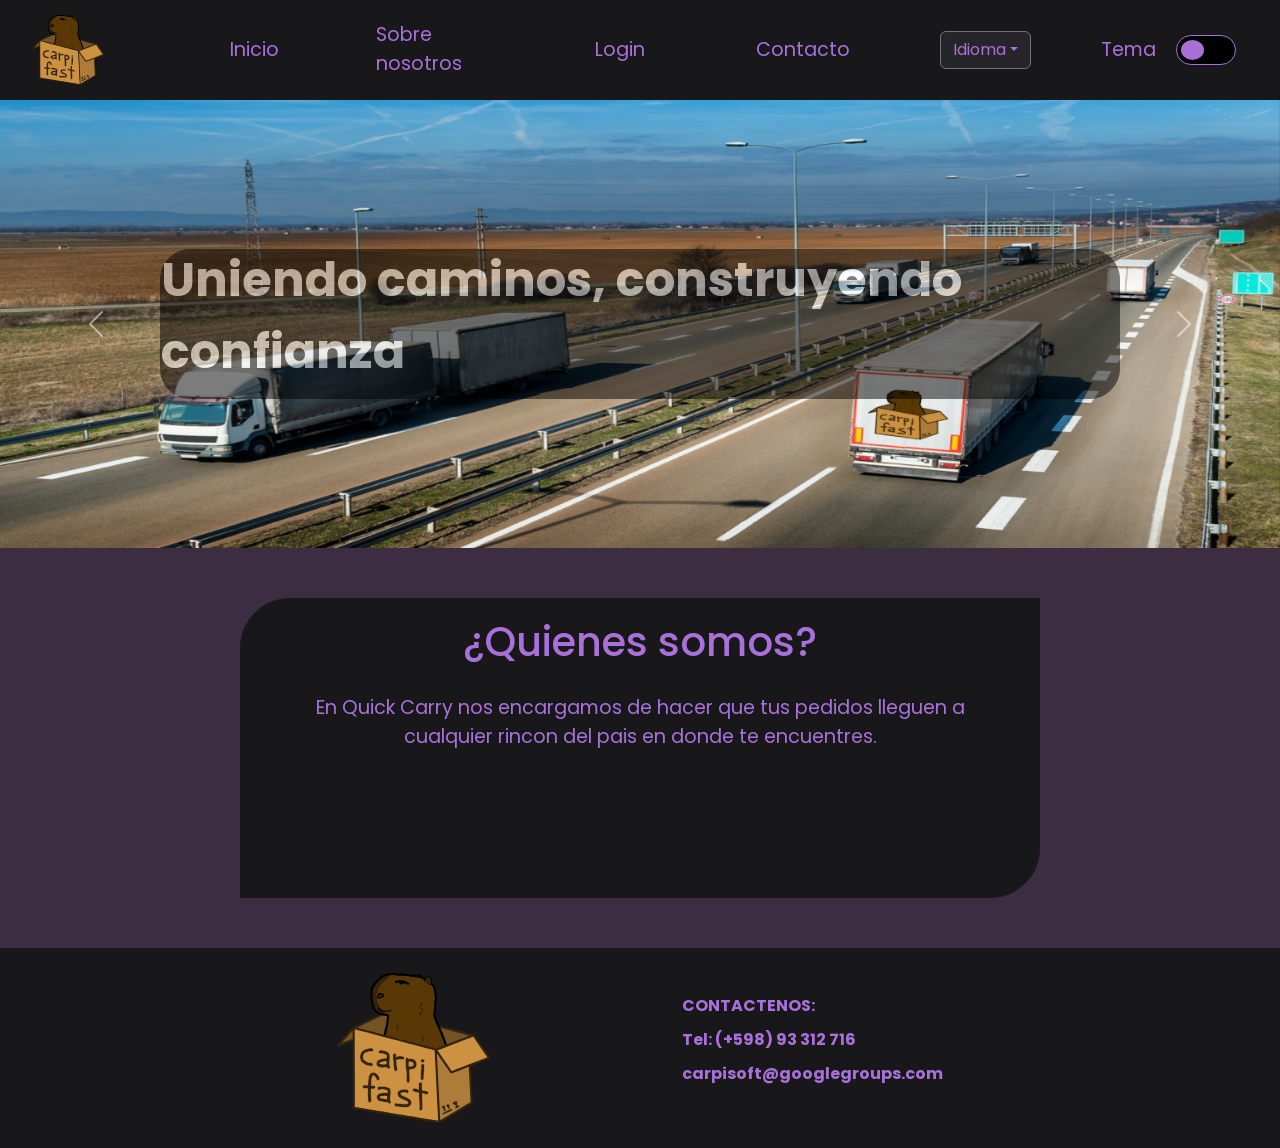
<file: index.html>
<!DOCTYPE html>
<html lang="en">
<head>
    <meta charset="UTF-8">
    <meta name="viewport" content="width=device-width, initial-scale=1.0">
    <title>Carpifast</title>
    <link rel="shortcut icon" href="./img/carpifast.svg" type="image/x-icon">
    <link rel="stylesheet" href="./css/fuentes.css">
    <link href="https://cdn.jsdelivr.net/npm/bootstrap@5.0.2/dist/css/bootstrap.min.css" rel="stylesheet" integrity="sha384-EVSTQN3/azprG1Anm3QDgpJLIm9Nao0Yz1ztcQTwFspd3yD65VohhpuuCOmLASjC" crossorigin="anonymous">
    <link rel="stylesheet" href="./css/style.css">
</head>
<body>
    
    <nav class="ourNavbar">
        <input type="checkbox" id="check">
        <label for="check" class="checkbtn">
          <img class="hamburguesa" id="hamburguesa" src="./img/list.svg">
        </label>
        <h1 class="titulo">CARPIFAST</h1>
        <a href="./index.html"><img class="logo-menu-hamburguesa" src="./img/carpifast.svg"></a>

        <ul class="nav-list">
            <li class="list-element-logo"><a href="./index.html"><img class="logo" src="./img/carpifast.svg"></a></li>
            <li class="list-element"><a id="inicio" href="./index.html">Inicio</a></li>
            <li class="list-element"><a id="sobre-nosotros" href="#sobre-nosotros">Sobre nosotros</a></li>
            <li class="list-element"><a id="login" href="./login.html">Login</a></li>
            <li class="list-element"><a id="contacto" href="./contacto.html">Contacto</a></li>
            <li class="list-element">
              <div class="dropdown">
                <button id="idioma" class="btn btn-secondary dropdown-toggle" type="button" id="dropdownMenuButton1" data-bs-toggle="dropdown" aria-expanded="false">Idioma</button>
                <ul class="dropdown-menu" aria-labelledby="dropdownMenuButton1">
                  <li><a class="dropdown-item" href="#" id="es">Español</a></li>
                  <li><a class="dropdown-item" href="#" id="en">English</a></li>
                </ul>
              </div>
            </li>
            <li class="list-element" id="switch-container">
                <p class="p-tema" style="margin: 0 20px 0 0;" id="tema">Tema</p>
                <label class="switch">
                <input id="switch" type="checkbox">
                <span class="slider round"></span>
              </label>
            </li>
        </ul>
    </nav>

    <main id="carouselExampleControls" class="carousel slide" data-bs-ride="carousel">

        <div class="contenedor">
            <p id="lema" class="lema">Uniendo caminos, construyendo confianza</p>
        </div>

        <div class="carousel-inner">
          <div class="carousel-item active">
            <img class="img-carrusel" src="./img/fondo_carrusel1.png" class="d-block w-100" alt="imagen 1">
          </div>
          <!-- <div class="carousel-item">
            <img class="img-carrusel" src="./img/carrusel1.webp" class="d-block w-100" alt="asd">
          </div> -->
        </div>

        <button class="carousel-control-prev" type="button" data-bs-target="#carouselExampleControls" data-bs-slide="prev">
          <span class="carousel-control-prev-icon" aria-hidden="true"></span>
          <span class="visually-hidden">Previous</span>
        </button>
        <button class="carousel-control-next" type="button" data-bs-target="#carouselExampleControls" data-bs-slide="next">
          <span class="carousel-control-next-icon" aria-hidden="true"></span>
          <span class="visually-hidden">Next</span>
        </button>

    </main>

    <section id="sobre-nosotros">
        <div class="about-us-container" id="about">
            <h1 id="quienes-somos">¿Quienes somos?</h1>
            <p id="info">En Quick Carry nos encargamos de hacer que tus pedidos lleguen a cualquier rincon del pais en donde te encuentres.</p>
        </div>
    </section>

    <footer>
        <img class="logo-footer" src="./img/carpifast.svg">
        <ul class="contacto">
            <li id="contactenos">CONTACTENOS:</li>
            <li>Tel: (+598) 93 312 716</li>
            <li>carpisoft@googlegroups.com</li>
        </ul>
    </footer>

    <script src="https://cdn.jsdelivr.net/npm/bootstrap@5.0.2/dist/js/bootstrap.bundle.min.js" integrity="sha384-MrcW6ZMFYlzcLA8Nl+NtUVF0sA7MsXsP1UyJoMp4YLEuNSfAP+JcXn/tWtIaxVXM" crossorigin="anonymous"></script>
    <script src="./js/modoClaroOscuro/estilosMain.js"></script>
    <script src="./js/idiomas/main_idioma.js"></script>
</body>
</html>
</file>
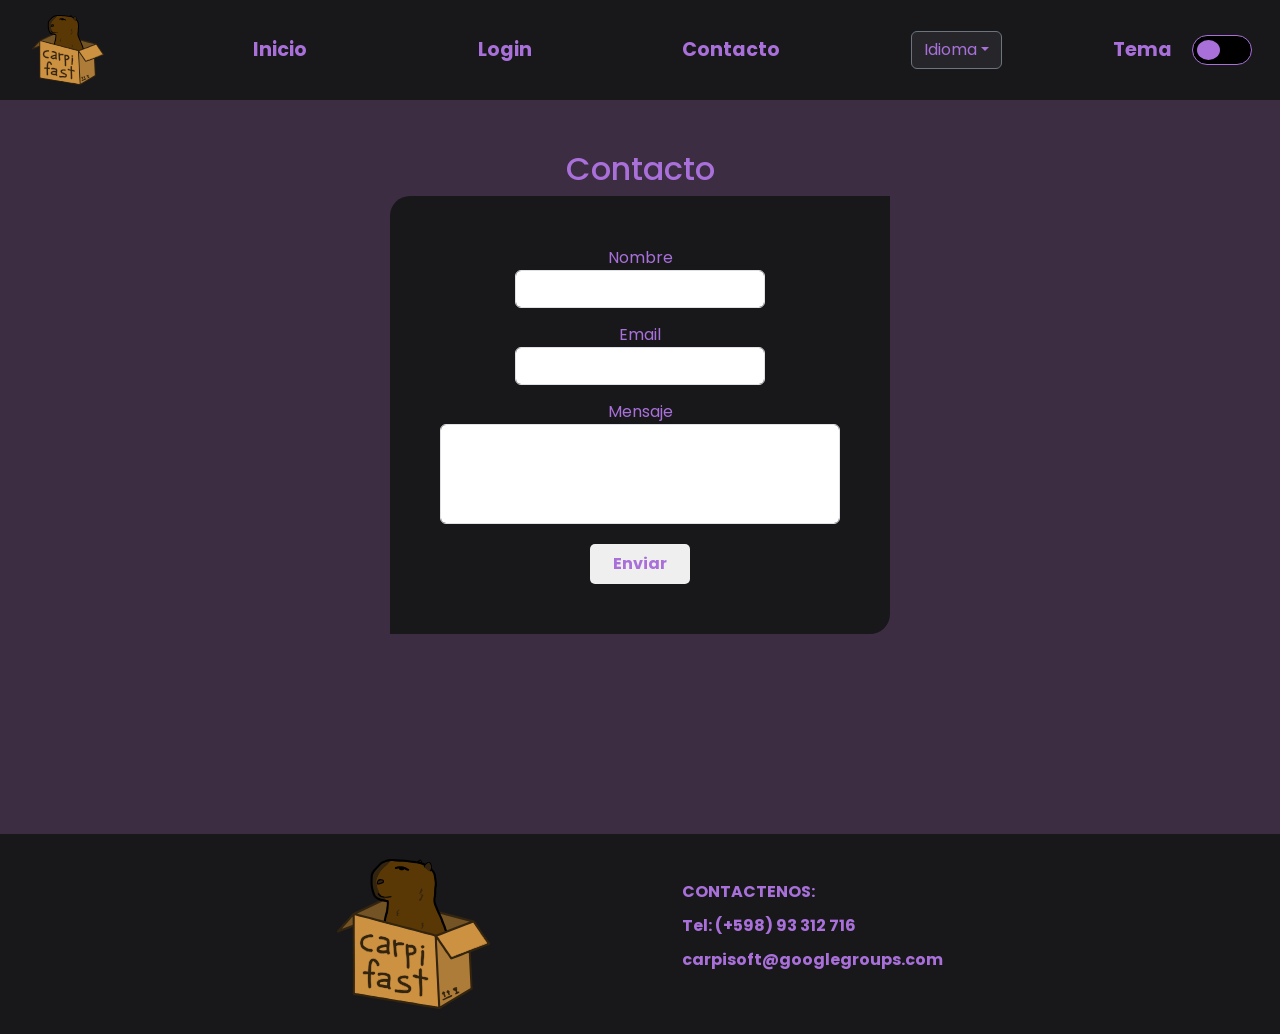
<file: contacto.html>
<!DOCTYPE html>
<html lang="en">
<head>
    <meta charset="UTF-8">
    <meta name="viewport" content="width=device-width, initial-scale=1.0">
    <title>Contacto</title>
    <link rel="shortcut icon" href="./img/carpifast.svg" type="image/x-icon">
    <link rel="stylesheet" href="./css/fuentes.css">
    <link href="https://cdn.jsdelivr.net/npm/bootstrap@5.0.2/dist/css/bootstrap.min.css" rel="stylesheet" integrity="sha384-EVSTQN3/azprG1Anm3QDgpJLIm9Nao0Yz1ztcQTwFspd3yD65VohhpuuCOmLASjC" crossorigin="anonymous">
    <link rel="stylesheet" href="./css/contacto.css">
</head>
<body>
    
    <nav class="ourNavbar">
        <input type="checkbox" id="check">
        <label for="check" class="checkbtn">
          <img class="hamburguesa" id="hamburguesa" src="./img/list.svg">
        </label>
        <h1 class="titulo">CARPIFAST</h1>
        <a href="./index.html"><img class="logo-menu-hamburguesa" src="./img/carpifast.svg"></a>

        <ul class="nav-list">
            <li class="list-element-logo"><a href="./index.html"><img class="logo" src="./img/carpifast.svg"></a></li>
            <li class="list-element"><a id="inicio" href="./index.html">Inicio</a></li>
            <li class="list-element"><a id="login" href="./login.html">Login</a></li>
            <li class="list-element"><a id="contacto" href="./contacto.html">Contacto</a></li>
            <li class="list-element">
              <div class="dropdown">
                <button id="idioma" class="btn btn-secondary dropdown-toggle" type="button" id="dropdownMenuButton1" data-bs-toggle="dropdown" aria-expanded="false">Idioma</button>
                <ul class="dropdown-menu" aria-labelledby="dropdownMenuButton1">
                  <li><a class="dropdown-item" href="#" id="es">Español</a></li>
                  <li><a class="dropdown-item" href="#" id="en">English</a></li>
                </ul>
              </div>
            </li>
            <li class="list-element" id="switch-container">
                <p class="p-tema" style="margin: 0 20px 0 0;" id="tema">Tema</p>
                <label class="switch">
                <input id="switch" type="checkbox">
                <span class="slider round"></span>
              </label>
            </li>
        </ul>
    </nav>

    <header>
        <h2 id="contacto2">Contacto</h2>
    </header>

    <section>
        <div class="container-form">
            <form action="https://formspree.io/f/xjvqjbzg" method="POST">
                <p id="nombre">Nombre</p><input class="form-control" name="nombre" type="text" required>
                <p id="email">Email</p><input class="form-control" name="email" type="email" required>
                <p id="mensaje">Mensaje</p><textarea maxlength="400" class="form-control text-area" name="mensaje" type="text" required></textarea>
                <button id="enviar" type="submit" class="btn-enviar"><b>Enviar</b></button>
            </form>
        </div>
    </section>

    <footer id="footer">
        <img class="logo-footer" src="./img/carpifast.svg">
        <ul class="contacto">
            <li id="contactenos">CONTACTENOS:</li>
            <li>Tel: (+598) 93 312 716</li>
            <li>carpisoft@googlegroups.com</li>
        </ul>
    </footer>

    <script src="https://cdn.jsdelivr.net/npm/bootstrap@5.0.2/dist/js/bootstrap.bundle.min.js" integrity="sha384-MrcW6ZMFYlzcLA8Nl+NtUVF0sA7MsXsP1UyJoMp4YLEuNSfAP+JcXn/tWtIaxVXM" crossorigin="anonymous"></script>
    <script src="./js/modoClaroOscuro/estilosContacto.js"></script>
    <script src="./js/idiomas/contacto_idioma.js"></script>

</body>
</html>
</file>
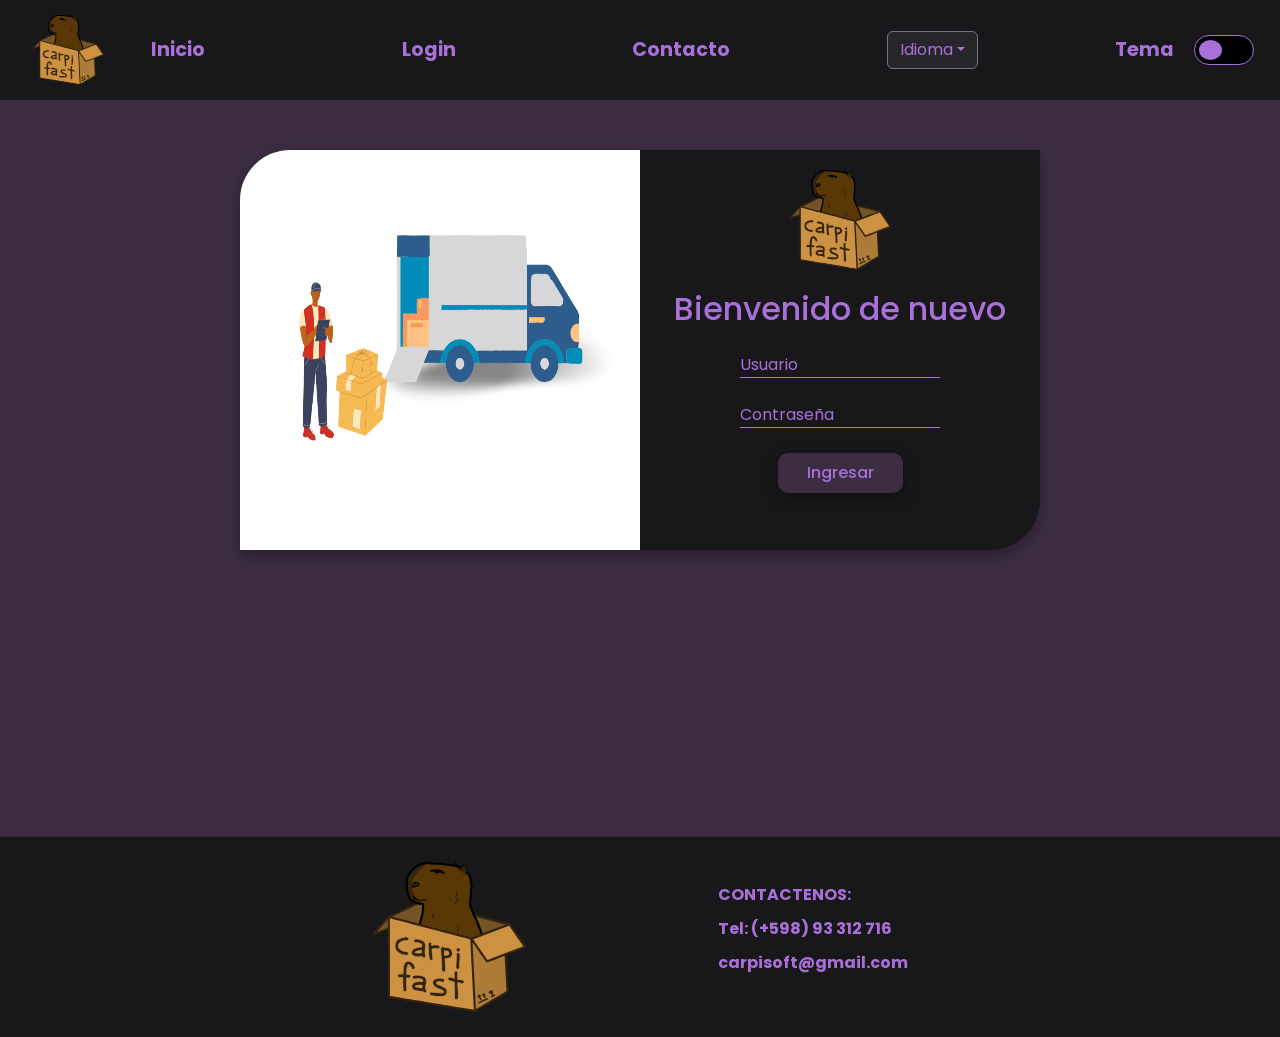
<file: login.html>
<!DOCTYPE html>
<html lang="en">
<head>
    <meta charset="UTF-8">
    <meta name="viewport" content="width=device-width, initial-scale=1.0">
    <title>Login | carpifast</title>
    <link rel="shortcut icon" href="./img/carpifast.svg" type="image/x-icon">
    <link rel="stylesheet" href="./css/fuentes.css">
    <link href="https://cdn.jsdelivr.net/npm/bootstrap@5.0.2/dist/css/bootstrap.min.css" rel="stylesheet" integrity="sha384-EVSTQN3/azprG1Anm3QDgpJLIm9Nao0Yz1ztcQTwFspd3yD65VohhpuuCOmLASjC" crossorigin="anonymous">
    <link rel="stylesheet" href="./css/login.css">
</head>
<body>
    
    <nav class="ourNavbar">
        <input type="checkbox" id="check">
        <label for="check" class="checkbtn">
          <img class="hamburguesa" id="hamburguesa" src="./img/list.svg">
        </label>
        <h1 class="titulo">CARPIFAST</h1>
        <a href="./index.html"><img class="logo-menu-hamburguesa" src="./img/carpifast.svg"></a>

        <ul class="nav-list">
            <li class="list-element-logo"><a href="./index.html"><img class="logo" src="./img/carpifast.svg"></a></li>
            <li class="list-element"><a id="inicio" href="./index.html">Inicio</a></li>
            <li class="list-element"><a id="login" href="./login.html">Login</a></li>
            <li class="list-element"><a id="contacto" href="./contacto.html">Contacto</a></li>
            <li class="list-element">
              <div class="dropdown">
                <button id="idioma" class="btn btn-secondary dropdown-toggle" type="button" id="dropdownMenuButton1" data-bs-toggle="dropdown" aria-expanded="false">Idioma</button>
                <ul class="dropdown-menu" aria-labelledby="dropdownMenuButton1">
                  <li><a class="dropdown-item" href="#" id="es">Español</a></li>
                  <li><a class="dropdown-item" href="#" id="en">English</a></li>
                </ul>
              </div>
            </li>
            <li class="list-element" id="switch-container">
                <p class="p-tema" style="margin: 0 20px 0 0;" id="tema">Tema</p>
                <label class="switch">
                <input id="switch" type="checkbox">
                <span class="slider round"></span>
              </label>
            </li>
        </ul>
    </nav>

    <section>

        <div class="login-container">

        <img class="img-background" src="./img/login-fondo.png">

        <div class="form-container">
            <img src="./img/carpifast.svg" class="login-logo">
            <h2 id="bienvenido">Bienvenido de nuevo</h2>

            <form action="#" method="POST">
                <input type="text" placeholder="Usuario" id="username" required>
                <input type="password" placeholder="Contraseña" id="password" required><br>
                <button type="submit" id="loginBtn" class="btn-login">Ingresar</button>
            </form>
        </div>
        
        </div>

    </section>

    <footer id="footer">
        <img class="logo-footer" src="./img/carpifast.svg">
        <ul class="contacto">
            <li id="contactenos">CONTACTENOS:</li>
            <li>Tel: (+598) 93 312 716</li>
            <li>carpisoft@gmail.com</li>
        </ul>
    </footer>
    
    <script src="https://ajax.googleapis.com/ajax/libs/jquery/3.7.0/jquery.min.js"></script>
    <script src="https://cdn.jsdelivr.net/npm/bootstrap@5.0.2/dist/js/bootstrap.bundle.min.js" integrity="sha384-MrcW6ZMFYlzcLA8Nl+NtUVF0sA7MsXsP1UyJoMp4YLEuNSfAP+JcXn/tWtIaxVXM" crossorigin="anonymous"></script>
    <script src="./js/modoClaroOscuro/estilosLogin.js"></script>
    <script src="./js/main.js"></script>
    <script src="./js/idiomas/login_idioma.js"></script>


</body>
</html>
</file>
<file: css/fuentes.css>
@import url('https://fonts.googleapis.com/css2?family=Poppins:wght@300&display=swap');
</file>
<file: css/style.css>
:root {
    --color-principal: #18181B;
    --color-fuente: #A970DA;
    --background: #3c2d43;
    --background-ham: #26262a;
  }

*{
    margin: 0;
    padding: 0;
    box-sizing: border-box;
}

body{
    background-color: var(--background);
}

p{
    color: var(--color-fuente);
}

.ourNavbar{
    background-color: var(--color-principal);
    height: 100px;
    display: flex;
    justify-content: center;
    align-items: center;
    align-content: space-around;
    vertical-align: middle;
}

.nav-list{
    display: flex;
    justify-content: center;
    align-items: center;
    width: 100vw;
    font-size: 1.2rem;
    margin: 0;
}

.list-element{
    list-style: none;
    width: 200px;
    height: 40px;
    margin-right: 40px;
    display: flex;
    justify-content: center;
    align-items: center;
    font-family: 'Poppins', sans-serif;
}


.list-element-logo{
    list-style: none;
    width: fit-content;
    height: 70px;
    display: flex;
    align-items: center;
    margin-right: 80px;
}

.logo{
    height: 70px;
    -webkit-user-drag: none;
}

.list-element a{
    position: relative;
    text-decoration: none;
    padding: 0px 10px 0px 10px;
    color: var(--color-fuente);
}

.list-element a:after{
    content: "";
    position: absolute;
    background-color: var(--color-fuente);
    height: 3px;
    width: 0;
    left: 0;
    bottom: -10px;
    transition: 0.3s;
}

.list-element a:hover::after{
    width: 100%;
}

.link-con-after:after{
    background-color: #FFF !important;
}

.img-carrusel{
    width: 100vw;
    height: 35vw;
}

main{
    display: flex;
    justify-content: center;
    align-items: center;
}

.contenedor{
    position: absolute;
    background-color: #000;
    z-index: 1;
    width: 75vw;
    height: 150px;
    border-radius: 30px;
    border: solid 1px #000;
    opacity: 0.5;
    display: flex;
    justify-content: center;
    align-items: center;
    animation: desplazar 1000ms ease;
}

.lema{
    color: #fff !important;
    font-size: 3rem;
    font-weight: bold;
    font-family: 'Poppins', sans-serif;
}

section{
    margin: 50px 0px 50px 0px;
    display: flex;
    justify-content: center;
    align-items: center;
}

.about-us-container{
    width: 800px;
    height: 300px;
    background-color: var(--color-principal);
    border-radius: 50px 0px 50px 0px;
    display: block;
    text-align: center;
    font-family: 'Poppins', sans-serif;
}

.about-us-container h1{
    color: var(--color-fuente);
    margin-top: 20px;
}

.about-us-container p{
    padding: 20px 50px 0px 50px;
    color: var(--color-fuente);
    font-size: 1.2rem;
    font-family: 'Poppins', sans-serif;
}

footer{
    height: 200px;
    background-color: var(--color-principal);
    display: flex; 
    justify-content: center;
    align-items: center;
}

.logo-footer{
    height: 150px;
    margin-right: 10rem;
    -webkit-user-drag: none;
}

.contacto{
    list-style: none;
    font-weight: bold;
    font-family: 'Poppins', sans-serif;
    margin-top: 10px;
}

.contacto li{
    margin-bottom: 10px;
    color: var(--color-fuente);
}

.checkbtn{
    font-size: 30px;
    color: white;
    float: right;
    line-height: 80px;
    margin-right: 40px;
    cursor: pointer;
    display: none;
  }

  #check{
    display: none;
  }

  .titulo{
    display: none;
    color: var(--color-fuente);
  }

@keyframes desplazar{

    from{
      transform: translateX(-50vw);
      opacity: 0.01;
    }
  
    to{
      transform: translateX(0);
    }
  
  }

/*estilos del switch*/

    /* el contenedor base */
    .switch {
        position: relative;
        display: inline-block;
        width: 60px;
        height: 30px;
    }
  
  /* aplicamos las propiedades al checkbox */
  .slider {
    position: absolute;
    cursor: pointer;
    top: 0;
    left: 0;
    right: 0;
    bottom: 0;
    background-color: #000000;
    border: solid 1px var(--color-fuente);
    -webkit-transition: .4s;
    transition: .4s;
  }
  
  .slider:before {
    position: absolute;
    content: "";
    height: 20px;
    width: 23px;
    left: 4px;
    bottom: 4px;
    background-color: var(--color-fuente);
    -webkit-transition: .4s;
    transition: .4s;
  }
  
  /*cuando queda el checkbox activado modificamos las propiedades del slider*/
  input:checked + .slider {
    background-color: #ffffff;
    border: solid 1px rgb(52, 108, 230);
  }

  
  input:checked + .slider:before{
    background-color: rgb(52, 108, 230);
  }
  
  input:checked + .slider:before {
    -webkit-transform: translateX(26px);
    -ms-transform: translateX(26px);
    transform: translateX(26px);
  }
  
  /* Rounded sliders */
  .slider.round {
    border-radius: 34px;
  }
  
  .slider.round:before {
    border-radius: 50%;
  }

  #switch{
    width: 0px;
  }

  #idioma{
    background-color: var(--background-ham);
    color: var(--color-fuente);
  }

  .dropdown-menu{
    background-color: #3c2d43;
  }

  .dropdown-menu li a:hover::after{
    width: 0;
  }

 @media only screen and (min-width:320px) and (max-width: 425px) {
    
    .ourNavbar{
        height: 50px;
        justify-content: center;
        align-items: flex-end;
    }

    .list-element{
        margin-top: 20px;
    }

    .list-element-logo{
        display: none;
    }
    
    .logo{
        height: 50px;
        -webkit-user-drag: none;
    }
    
    .contenedor{
        width: 75vw;
        height: 40px;
        border-radius: 10px;
    }
    
    .lema{
        color: #fff;
        font-size: 10px;
        font-weight: bold;
        margin: 0;
    }

    .about-us-container{
        width: 250px;
        height: 250px;
        border-radius: 25px 0px 25px 0px;
    }
    
    .about-us-container p{
        padding: 20px 25px 0px 25px;
        font-size: 12px;
        font-weight: bold;
    }

    footer{
        margin-top: 220px;
        height: 100px;
        height: 20vh;
    }
    
    .logo-footer{
        height: 50px;
        width: 100vw;
        margin-right: 50px;
        -webkit-user-drag: none;
    }

    .contacto{
        margin-right: 20px;
    }

    .contacto li{
        font-size: 11px;
        margin-bottom: 0px;
    }

    .checkbtn{
        display: block;
        margin: 0px;
      }

    .hamburguesa{
        height: 30px;
        margin-right: 50px;
        margin-top: 15px;
        background-color: var(--color-fuente);
        border-radius: 4px;
    }

    .titulo{
        display: flex;
        font-family: 'Poppins', sans-serif;
    }

    .logo-menu-hamburguesa{
        display: flex;
        height: 30px;
        margin-left: 30px;
        margin-bottom: 10px;
    }

    .nav-list{
        position: absolute;
        display: block;
        width: 80vw;
        height: 73.5vh;
        left: -100vw;
        top: 50px;
        font-size: 10px;
        transition: all .5s;
        z-index: 2;
        background-color: var(--background-ham);
    }
      nav ul li a{
        font-size: 20px;
      }
  
      a:hover,a.active{
        background: none;
      }
  
      #check:checked ~ ul{
        left: 0;
      }

      #switch-container{
        margin-top: 30px;
      }

      .p-tema{
        font-size: 20px;
      }

} 

@media only screen and (min-width:321px) and (max-width:375px) {

    .ourNavbar{
        display: flex;
        justify-content: space-evenly;
    }

    .nav-list{
        width: 70vw;
        height: 75.6vh;
    }

}

@media only screen and (min-width:425px) and (max-width:768px) {
    
    .ourNavbar{
        justify-content: space-evenly;
    }

    .nav-list{
        width: 60vw;
        height: 83vh;
    }

    footer{
        margin-top: 265px;
    }

}

@media only screen and (min-width:768px) and (max-width:1024px) {
    
    .ourNavbar{
        height: 60px;
        justify-content: center;
    }

    
    .nav-list li a{
        width: 60px;
        font-size: 16px;
    }

    .list-element-logo{
        display: none;
    }

    .contenedor{
        width: 75vw;
        height: 70px;
        border-radius: 10px;
    }
    
    .lema{
        color: #fff;
        font-size: 1.5rem;
        font-weight: bold;
        margin: 0;
    }

    .about-us-container{
        width: 350px;
        height: 250px;
        border-radius: 25px 0px 25px 0px;
    }
    
    .about-us-container p{
        padding: 20px 25px 0px 25px;
        color: #000;
        font-size: 16px;
        font-weight: bold;
    }

    footer{
        height: 20vh;
    }
    
    .logo-footer{
        height: 100px;
        width: 100vw;
        margin-right: 50px;
        -webkit-user-drag: none;
    }

    .contacto{
        margin-right: 120px;
    }

    .contacto li{
        font-size: 16px;
        margin-bottom: 0px;
    }


}
</file>
<file: css/contacto.css>
:root {
  --color-principal: #18181B;
  --color-fuente: #A970DA;
  --background: #3c2d43;
  --background-ham: #26262a;
}

*{
  margin: 0;
  padding: 0;
  box-sizing: border-box;
  color: var(--color-fuente);
}

body{
  background-color: var(--background);
}

.ourNavbar{
background-color: var(--color-principal);
height: 100px;
display: flex;
justify-content: center;
align-items: center;
}

.nav-list{
display: flex;
justify-content: center;
align-items: center;
width: 100vw;
font-weight: bold;
font-size: 1.2rem;
margin: 0;
}

.list-element{
list-style: none;
width: 200px;
height: 40px;
margin-right: 30px;
display: flex;
justify-content: center;
align-items: center;
font-family: 'Poppins', sans-serif;
}

.list-element a{
  position: relative;
  text-decoration: none;
  padding: 0px 10px 0px 10px;
  color: var(--color-fuente);
}

.link-con-after:after{
background-color: #FFF !important;
}

.list-element a:after{
  content: "";
  position: absolute;
  background-color: var(--color-fuente);
  height: 3px;
  width: 0;
  left: 0;
  bottom: -10px;
  transition: 0.3s;
}

.list-element a:hover::after{
  width: 100%;
}

.list-element-logo{
list-style: none;
width: 50px;
height: 40px;
display: flex;
align-items: center;
margin-right: 100px;
}

.logo{
height: 70px;
-webkit-user-drag: none;
}

header{
  display: flex;
  justify-content: center;
  margin-top: 50px;
  font-family: 'Poppins', sans-serif;
}

section{
  display: flex;
  justify-content: center;
}

.container-form{
  display: flex;
  justify-content: center;
  align-items: center;
  width: 500px;
  padding: 50px;
  background-color: var(--color-principal);
  border-radius: 20px 0px 20px 0px;
}

form{
  display: flex;
  flex-direction: column;
  justify-content: center;
  align-items: center;
  text-align: center;
}

.container-form input{
  width: 250px;
}

.btn-enviar{
  width: 100px;
  height: 40px;
  border-radius: 5px;
  border: none;
  margin-top: 20px;
  font-family: 'Poppins', sans-serif;
}

.btn-enviar:hover{
  transform: translateY(-2px);
}

.text-area{
  width: 400px;
  height: 100px;
  resize: none;
}

footer{
  height: 200px;
  background-color: var(--color-principal);
  display: flex; 
  justify-content: center;
  align-items: center;
  margin-top: 200px;
}

.logo-footer{
  height: 150px;
  margin-right: 10rem;
  -webkit-user-drag: none;
}

.contacto{
  list-style: none;
  font-weight: bold;
  margin-top: 10px;
  font-family: 'Poppins', sans-serif;
}

.contacto li{
  margin-bottom: 10px;
}

p{
margin: 0;
}

input{
margin-bottom: 15px;
}

.checkbtn{
  font-size: 30px;
  color: white;
  float: right;
  line-height: 80px;
  margin-right: 40px;
  cursor: pointer;
  display: none;
}

#check{
  display: none;
}

.titulo{
  display: none;
}

p{
  font-family: 'Poppins', sans-serif;
}

/*estilos del switch*/

  /* el contenedor base */
  .switch {
      position: relative;
      display: inline-block;
      width: 60px;
      height: 30px;
  }

/* aplicamos las propiedades al checkbox */
.slider {
  position: absolute;
  cursor: pointer;
  top: 0;
  left: 0;
  right: 0;
  bottom: 0;
  background-color: #000000;
  border: solid 1px var(--color-fuente);
  -webkit-transition: .4s;
  transition: .4s;
}

.slider:before {
  position: absolute;
  content: "";
  height: 20px;
  width: 23px;
  left: 4px;
  bottom: 4px;
  background-color: var(--color-fuente);
  -webkit-transition: .4s;
  transition: .4s;
}

/*cuando queda el checkbox activado modificamos las propiedades del slider*/
input:checked + .slider {
  background-color: #ffffff;
  border: solid 1px rgb(52, 108, 230);
}


input:checked + .slider:before{
  background-color: rgb(52, 108, 230);
}

input:checked + .slider:before {
  -webkit-transform: translateX(26px);
  -ms-transform: translateX(26px);
  transform: translateX(26px);
}

/* Rounded sliders */
.slider.round {
  border-radius: 34px;
}

.slider.round:before {
  border-radius: 50%;
}

#switch-container{
  margin: 0;
}

#switch{
  width: 0px;
}

#idioma{
  background-color: var(--background-ham);
  color: var(--color-fuente);
}

.dropdown-menu{
  background-color: #3c2d43;
}

.dropdown-menu li a:hover::after{
  width: 0;
}

@media only screen and (min-width:0px) and (max-width:425px){

  .list-element-logo{
    display: none;
  }


  .ourNavbar{
      height: 60px;
      justify-content:space-between;

  }
  
  .checkbtn{
      display: flex;
      align-items: center;
      margin: 0px;
      height: 60px;
    }
  
  .hamburguesa{
      height: 30px;
      margin: 0px 0px 0px 10px;
      background-color: var(--color-fuente);
      border-radius: 4px;
  }
  
  .titulo{
      display: flex;
      margin: 0;
      font-family: 'Poppins', sans-serif;
  }
  
  .logo-menu-hamburguesa{
      display: flex;
      height: 30px;
  }

  .list-element{
    margin-top: 20px;
  }
  
  .nav-list{
      position: absolute;
      display: flex;
      flex-direction: column;
      justify-content: flex-start;
      width: 80vw;
      height: 76vh;
      left: -100vw;
      top: 60px;
      font-size: 10px;
      transition: all .5s;
      z-index: 2;
      background-color: var(--background-ham);
  }
  
  .logo{
      display: none;
  }
  
  nav ul li a {
      font-size: 20px;
  }
  
  a:hover,a.active {
      background: none;
  }
  
  #check:checked ~ ul {
      left: 0;
  }

  .container-form{
      width: 260px;
      text-align: center;
  }

  .container-form input{
      width: 200px;
  }

  footer{
      height: 150px;
    }
    
  .logo-footer{
      height: 100px;
      margin-right: 20px;
  }
    
  .contacto li{
      font-size: 11px;
      margin-bottom: 0px;
  }

  .text-area{
      width: 200px;
  }

  .p-tema{
      font-size: 20px;
    }

}
</file>
<file: css/login.css>
:root {
  --color-principal: #18181B;
  --color-fuente: #A970DA;
  --background: #3c2d43;
  --background-ham: #26262a;
}

*{
  margin: 0;
  padding: 0;
  box-sizing: border-box;
  color: var(--color-fuente);
}

body{
  background-color: var(--background);
}

.ourNavbar{
background-color: var(--color-principal);
height: 100px;
display: flex;
justify-content: center;
}

.nav-list{
display: flex;
justify-content: center;
align-items: center;
width: 100vw;
font-weight: bold;
font-size: 1.2rem;
margin: 0;
}

.list-element{
list-style: none;
width: 200px;
height: 40px;
margin-right: 60px;
display: flex;
justify-content: center;
align-items: center;
font-family: 'Poppins', sans-serif;
}

.list-element a{
  position: relative;
  text-decoration: none;
  padding: 0px 10px 0px 10px;
  color: var(--color-fuente);
}

.link-con-after:after{
background-color: #FFF !important;
}

.list-element a:after{
  content: "";
  position: absolute;
  background-color: var(--color-fuente);
  height: 3px;
  width: 0;
  left: 0;
  bottom: -10px;
  transition: 0.3s;
}

.list-element a:hover::after{
  width: 100%;
}

.list-element-logo{
list-style: none;
width: 50px;
height: 40px;
display: flex;
align-items: center;
}

.logo{
height: 70px;
-webkit-user-drag: none;
}

section{
  display: flex;
  justify-content: center;
}

.login-container{
  width: 800px;
  height: 400px;
  background-color: var(--color-principal);
  display: flex;
  border-radius: 50px 0px 50px 0px;
  box-shadow: rgba(0, 0, 0, 0.35) 0px 5px 15px;
  margin: 50px 0px 87px 0px;
  animation: desplazar 500ms ease-out;
}

.img-background{
  border-radius: 50px 0px 0px 0px;
  width: 400px;
  -webkit-user-drag: none;
}

.login-logo{
  height: 100px;
  margin-top: 20px;
  margin-bottom: 20px;
  -webkit-user-drag: none;
}

.form-container{
  display: block;
  text-align: center;
}

.form-container h2{
  margin-bottom: 25px;
  font-family: 'Poppins', sans-serif;
}

input{
  width: 200px;
  margin-bottom: 25px !important;
  border: none;
  outline: none;
  border-bottom: solid 1px var(--color-fuente);
  background-color: var(--color-principal);
}

input::placeholder{
  color: var(--color-fuente);
  font-family: 'Poppins', sans-serif;
}

.placeHolderClaro::placeholder{
  color: #FFF;
}

.placeHolderClaro{
  border-bottom: solid 1px #FFF;
}

.btn-login{
  width: 125px;
  height: 40px;
  border-radius: 10px;
  background-color: var(--background);
  box-shadow: rgba(0, 0, 0, 0.35) 0px 5px 15px;
  border: none;
  font-weight:500;
  font-family: 'Poppins', sans-serif;
}

.btn-login:hover{
  transform: translateY(-2px);
}

footer{
  height: 200px;
  background-color: var(--color-principal);
  display: flex; 
  justify-content: center;
  align-items: center;
  margin-top: 200px;
}

.logo-footer{
  height: 150px;
  margin-right: 10rem;
  -webkit-user-drag: none;
}

.contacto{
  list-style: none;
  font-weight: bold;
  margin-top: 10px;
  font-family: 'Poppins', sans-serif;
}

.contacto li{
  margin-bottom: 10px;
}

.checkbtn{
  font-size: 30px;
  color: white;
  float: right;
  line-height: 80px;
  margin-right: 40px;
  cursor: pointer;
  display: none;
}

#check{
  display: none;
}

.titulo{
  display: none;
}

#idioma{
  background-color: var(--background-ham) !important;
  color: var(--color-fuente);
}

.dropdown-menu{
  background-color: #3c2d43;
}

.dropdown-menu li a:hover::after{
  width: 0;
}


@keyframes desplazar{

  from{
    transform: translateX(-50vw);
    opacity: 0.01;
  }

  to{
    transform: translateX(0);
  }

}

/*estilos del switch*/

  /* el contenedor base */
  .switch {
      position: relative;
      display: inline-block;
      width: 60px;
      height: 30px;
  }

/* aplicamos las propiedades al checkbox */
.slider {
  position: absolute;
  cursor: pointer;
  top: 0;
  left: 0;
  right: 0;
  bottom: 0;
  background-color: #000000;
  border: solid 1px var(--color-fuente);
  -webkit-transition: .4s;
  transition: .4s;
}

.slider:before {
  position: absolute;
  content: "";
  height: 20px;
  width: 23px;
  left: 4px;
  bottom: 4px;
  background-color: var(--color-fuente);
  -webkit-transition: .4s;
  transition: .4s;
}

/*cuando queda el checkbox activado modificamos las propiedades del slider*/
input:checked + .slider {
  background-color: #ffffff;
  border: solid 1px rgb(52, 108, 230);
}


input:checked + .slider:before{
  background-color: rgb(52, 108, 230);
}

input:checked + .slider:before {
  -webkit-transform: translateX(26px);
  -ms-transform: translateX(26px);
  transform: translateX(26px);
}

/* Rounded sliders */
.slider.round {
  border-radius: 34px;
}

.slider.round:before {
  border-radius: 50%;
}

#switch-container{
  margin: 0;
}

#switch{
  width: 0px;
}


@media only screen and (min-width:0px) and (max-width:425px){

  .ourNavbar{
      height: 60px;
      justify-content:space-between;
      align-items: center;
  }

  .list-element-logo{
    display: none;
  }

  .list-element{
    margin-top: 20px;
  }
  
  .checkbtn{
      display: flex;
      justify-content: center;
      align-items: center;
      margin: 0px;
      height: 60px;
    }
  
  .hamburguesa{
      height: 30px;
      margin: 0px 0px 0px 10px;
      background-color: var(--color-fuente);
      border-radius: 4px;
  }
  
  .titulo{
      display: flex;
      margin: 0;
      font-family: 'Poppins', sans-serif;
  }
  
  .logo-menu-hamburguesa{
      display: flex;
      height: 30px;
      margin: 0 20px 0px 0;
  }
  
  .nav-list{
      position: absolute;
      display: flex;
      flex-direction: column;
      justify-content: flex-start;
      width: 80vw;
      height: 75vh;
      left: -100vw;
      top: 60px;
      font-size: 10px;
      transition: all .5s;
      z-index: 2;
      background-color: var(--background-ham);
  }
  
  .logo{
      display: none;
  }
  
  nav ul li a {
      font-size: 20px;
  }
  
  a:hover,a.active {
      background: none;
  }
  
  #check:checked ~ ul {
      left: 0;
  }

  .login-container{
      width: 280px;
      height: 200px;
      display: block;
  }

  .img-background{
      width: 100%;
  }

  .login-logo{
      height: 50px;
  }

  .form-container{
      box-shadow: rgba(0, 0, 0, 0.35) 0px 5px 15px;
      background-color: var(--color-principal);
      border-radius: 0 0 50% 0;
      height: 320px;
  }

  footer{
      height: 150px;
      margin-top: 300px;
  }
    
  .logo-footer{
      height: 100px;
      margin-right: 20px;
  }

    
  .contacto li{
      font-size: 11px;
      margin-bottom: 0px;
  }

    .p-tema{
      font-size: 20px;
    }

}
</file>
